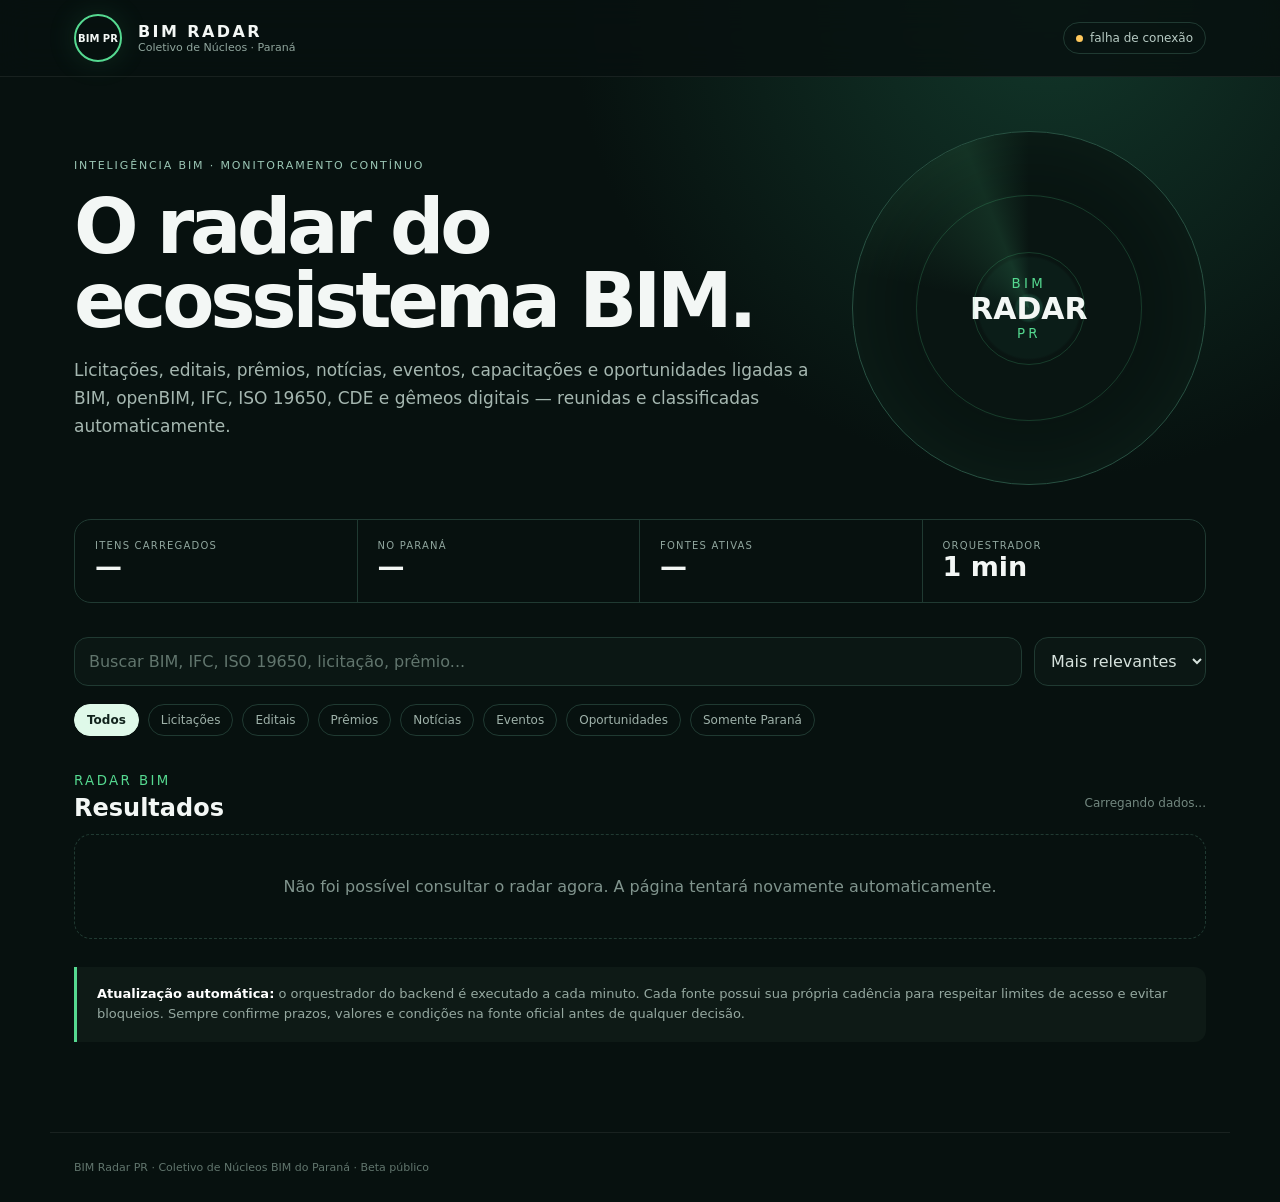
<file: index.html>
<!doctype html>
<html lang="pt-BR">
<head>
<meta charset="utf-8">
<meta name="viewport" content="width=device-width,initial-scale=1">
<title>BIM Radar PR</title>
<meta name="description" content="Radar automatizado de licitações, editais, prêmios, notícias, eventos e oportunidades relacionadas a BIM.">
<style>
:root{--bg:#07110f;--card:#0d1a17;--line:#203a32;--txt:#f3f7f5;--mut:#90a69e;--g:#55d990;--blue:#57a8ff;--warn:#ffc85c}
*{box-sizing:border-box}html{scroll-behavior:smooth}body{margin:0;background:radial-gradient(circle at 82% 0,#12372a 0,transparent 30%),var(--bg);color:var(--txt);font-family:Inter,system-ui,-apple-system,Segoe UI,sans-serif}a{color:inherit;text-decoration:none}button,input,select{font:inherit}
header{position:sticky;top:0;z-index:10;backdrop-filter:blur(16px);background:#07110fdd;border-bottom:1px solid #ffffff12}.bar{height:76px;display:flex;align-items:center;gap:16px;max-width:1180px;margin:auto;padding:0 24px}.logo{width:48px;height:48px;border-radius:50%;border:2px solid var(--g);display:grid;place-items:center;font-size:10px;font-weight:900;box-shadow:0 0 30px #55d99020}.brand{display:grid}.brand b{letter-spacing:.15em}.brand span{color:var(--mut);font-size:11px}.status{margin-left:auto;border:1px solid var(--line);border-radius:999px;padding:8px 12px;color:#b8cbc4;font-size:12px;white-space:nowrap}.status i{display:inline-block;width:7px;height:7px;border-radius:50%;background:var(--warn);margin-right:7px}.status.ok i{background:var(--g);box-shadow:0 0 12px #55d990}
main{max-width:1180px;margin:auto;padding:54px 24px 90px}.hero{display:grid;grid-template-columns:1.35fr .65fr;gap:42px;align-items:center;min-height:330px}.ey{color:#9bc6b5;letter-spacing:.17em;text-transform:uppercase;font-size:11px}.hero h1{font-size:clamp(42px,6vw,76px);line-height:.97;letter-spacing:-.055em;margin:18px 0}.hero p{color:#a5b7b0;line-height:1.65;font-size:17px;max-width:760px}.radar{aspect-ratio:1;border:1px solid #285142;border-radius:50%;position:relative;background:radial-gradient(circle,#14372c 0 5%,#0b1d18 6% 20%,#091512 21%);box-shadow:inset 0 0 80px #55d9900e}.radar:before,.radar:after{content:"";position:absolute;border:1px solid #55d99032;border-radius:50%;inset:18%}.radar:after{inset:34%}.sweep{position:absolute;inset:0;border-radius:50%;background:conic-gradient(from 0deg,transparent 0 78%,#55d99022 94%,transparent 100%);animation:spin 5s linear infinite}.rtext{position:absolute;inset:0;display:grid;place-content:center;text-align:center}.rtext small{color:var(--g);letter-spacing:.25em}.rtext strong{font-size:30px}@keyframes spin{to{transform:rotate(360deg)}}
.stats{display:grid;grid-template-columns:repeat(4,1fr);border:1px solid var(--line);border-radius:17px;overflow:hidden;margin:34px 0}.stat{padding:20px;border-right:1px solid var(--line)}.stat:last-child{border-right:0}.stat span{display:block;color:var(--mut);font-size:10px;letter-spacing:.12em;text-transform:uppercase}.stat b{font-size:27px}
.controls{display:grid;grid-template-columns:1fr auto;gap:12px;margin:30px 0 18px}.search{display:flex;align-items:center;border:1px solid var(--line);background:#0b1714;border-radius:14px;padding:0 14px}.search input{width:100%;border:0;outline:0;background:transparent;color:var(--txt);padding:14px 0}.search input::placeholder{color:#61756d}.sort{border:1px solid var(--line);background:#0b1714;color:#d6e2dd;border-radius:14px;padding:0 12px}
.filters{display:flex;gap:9px;flex-wrap:wrap;margin:0 0 30px}.chip{cursor:pointer;border:1px solid var(--line);background:transparent;padding:8px 12px;border-radius:999px;color:#9fb2aa;font-size:12px}.chip.on{background:#dff9e9;color:#10231c;border-color:#dff9e9;font-weight:800}.chip.pr.on{background:#cfe5ff;border-color:#cfe5ff}
.head{display:flex;justify-content:space-between;align-items:end;margin:34px 0 12px}.head small{color:var(--g);letter-spacing:.18em}.head h2{margin:5px 0 0}.head p{color:#72877f;font-size:12px;text-align:right}
.feed{display:grid;gap:12px}.item{display:block;border:1px solid var(--line);background:linear-gradient(180deg,#11231f,#0b1815);border-radius:17px;padding:21px;transition:.2s transform,.2s border-color}.item:hover{transform:translateY(-2px);border-color:#3e6a5b}.top{display:flex;justify-content:space-between;gap:16px;align-items:center}.tag{font-size:10px;text-transform:uppercase;letter-spacing:.11em;font-weight:800;padding:6px 9px;border-radius:6px;background:#123526;color:#85e8ae}.tag.edital{background:#102940;color:#83c2ff}.tag.premio{background:#281d38;color:#c8a8ff}.tag.evento{background:#342b14;color:#f3d67a}.tag.licitacao{background:#16333c;color:#8de0ed}.tag.oportunidade{background:#2d2215;color:#ffc982}.score{color:#9bc7b5;font-size:12px}.item h3{font-size:20px;margin:14px 0 8px;line-height:1.3}.item p{color:#95a8a0;line-height:1.55;font-size:14px;margin:0}.meta{display:flex;gap:13px;flex-wrap:wrap;margin-top:15px;color:#71867e;font-size:11px}.value{color:#a9e5c1}.empty{border:1px dashed var(--line);border-radius:17px;padding:42px;text-align:center;color:#80948d}.notice{margin-top:28px;border-left:3px solid var(--g);background:#0e1a16;padding:17px 20px;border-radius:0 12px 12px 0;color:#95a8a0;line-height:1.55;font-size:13px}.notice b{color:#fff}
footer{max-width:1180px;margin:auto;padding:28px 24px;border-top:1px solid #ffffff12;color:#61756d;font-size:11px}
@media(max-width:800px){.hero{grid-template-columns:1fr}.radar{width:min(290px,75vw)}.stats{grid-template-columns:1fr 1fr}.stat:nth-child(2){border-right:0}.stat{border-bottom:1px solid var(--line)}.controls{grid-template-columns:1fr}.sort{height:48px}}
@media(max-width:520px){main{padding:36px 16px 70px}.bar{padding:0 16px}.status{display:none}.stats{grid-template-columns:1fr}.stat{border-right:0}.hero h1{font-size:44px}.head{align-items:start;gap:12px}.head p{max-width:130px}}
</style>
</head>
<body>
<header><div class="bar"><div class="logo">BIM PR</div><div class="brand"><b>BIM RADAR</b><span>Coletivo de Núcleos · Paraná</span></div><div id="status" class="status"><i></i><span>conectando ao radar</span></div></div></header>
<main>
<section class="hero">
<div><div class="ey">Inteligência BIM · Monitoramento contínuo</div><h1>O radar do ecossistema BIM.</h1><p>Licitações, editais, prêmios, notícias, eventos, capacitações e oportunidades ligadas a BIM, openBIM, IFC, ISO 19650, CDE e gêmeos digitais — reunidas e classificadas automaticamente.</p></div>
<div class="radar"><div class="sweep"></div><div class="rtext"><small>BIM</small><strong>RADAR</strong><small>PR</small></div></div>
</section>
<section class="stats">
<div class="stat"><span>Itens carregados</span><b id="statTotal">—</b></div>
<div class="stat"><span>No Paraná</span><b id="statPR">—</b></div>
<div class="stat"><span>Fontes ativas</span><b id="statSources">—</b></div>
<div class="stat"><span>Orquestrador</span><b>1 min</b></div>
</section>
<div class="controls">
<label class="search"><input id="search" type="search" placeholder="Buscar BIM, IFC, ISO 19650, licitação, prêmio..."></label>
<select id="sort" class="sort" aria-label="Ordenação"><option value="relevance">Mais relevantes</option><option value="recent">Mais recentes</option></select>
</div>
<div id="filters" class="filters">
<button class="chip on" data-cat="todos">Todos</button>
<button class="chip" data-cat="licitacao">Licitações</button>
<button class="chip" data-cat="edital">Editais</button>
<button class="chip" data-cat="premio">Prêmios</button>
<button class="chip" data-cat="noticia">Notícias</button>
<button class="chip" data-cat="evento">Eventos</button>
<button class="chip" data-cat="oportunidade">Oportunidades</button>
<button id="prOnly" class="chip pr">Somente Paraná</button>
</div>
<div class="head"><div><small>RADAR BIM</small><h2 id="resultTitle">Resultados</h2></div><p id="lastUpdate">Carregando dados...</p></div>
<section id="feed" class="feed"><div class="empty">Consultando o radar...</div></section>
<div class="notice"><b>Atualização automática:</b> o orquestrador do backend é executado a cada minuto. Cada fonte possui sua própria cadência para respeitar limites de acesso e evitar bloqueios. Sempre confirme prazos, valores e condições na fonte oficial antes de qualquer decisão.</div>
</main>
<footer>BIM Radar PR · Coletivo de Núcleos BIM do Paraná · Beta público</footer>
<script>
const SB="https://llhuncbadsawvcrdfdol.supabase.co";
const KEY="sb_publishable_HtWKkD7A-w-lWLyP88HWRg_DVxwY1DJ";
let items=[],sources=[],activeCat="todos",onlyPR=false;

const $=id=>document.getElementById(id);
const fmtDate=v=>{if(!v)return"";const d=new Date(v);return isNaN(d)?"":new Intl.DateTimeFormat("pt-BR",{day:"2-digit",month:"short",year:"numeric"}).format(d)};
const fmtMoney=(n,c)=>{if(n===null||n===undefined)return"";try{return new Intl.NumberFormat("pt-BR",{style:"currency",currency:c||"BRL"}).format(Number(n))}catch{return String(n)}};
const label={licitacao:"Licitação",edital:"Edital",premio:"Prêmio",noticia:"Notícia",evento:"Evento",oportunidade:"Oportunidade"};
function text(el,value){el.textContent=value??"";return el}
function el(tag,cls){const n=document.createElement(tag);if(cls)n.className=cls;return n}

async function api(path){
  const r=await fetch(SB+"/rest/v1/"+path,{headers:{apikey:KEY}});
  if(!r.ok)throw new Error("HTTP "+r.status);
  return r.json();
}
async function load(){
  try{
    const data=await Promise.all([
      api("opportunities?select=id,title,summary,category,source_name,url,location,state,country,published_at,deadline_at,estimated_value,currency,relevance,keywords,first_seen_at&order=relevance.desc&limit=250"),
      api("sources?select=source_key,name,enabled,last_scanned_at,last_status,last_error,cadence_minutes&order=name.asc")
    ]);
    items=data[0]||[];sources=data[1]||[];
    const active=sources.filter(x=>x.enabled);
    $("statTotal").textContent=String(items.length);
    $("statPR").textContent=String(items.filter(x=>x.state==="PR").length);
    $("statSources").textContent=String(active.length);
    const good=active.filter(x=>x.last_status==="success").length;
    const st=$("status");st.classList.toggle("ok",good>0);
    st.querySelector("span").textContent=good>0?good+" fontes operacionais":"radar em inicialização";
    const dates=active.map(x=>x.last_scanned_at).filter(Boolean).map(x=>new Date(x)).filter(x=>!isNaN(x));
    const max=dates.length?new Date(Math.max.apply(null,dates.map(x=>x.getTime()))):null;
    $("lastUpdate").textContent=max?"Última varredura: "+max.toLocaleString("pt-BR"):"Aguardando primeira varredura";
    render();
  }catch(e){
    $("status").querySelector("span").textContent="falha de conexão";
    $("feed").innerHTML='<div class="empty">Não foi possível consultar o radar agora. A página tentará novamente automaticamente.</div>';
  }
}
function filtered(){
  const q=$("search").value.trim().toLowerCase();
  let arr=items.filter(x=>(activeCat==="todos"||x.category===activeCat)&&(!onlyPR||x.state==="PR"));
  if(q)arr=arr.filter(x=>[x.title,x.summary,x.source_name,x.location,(x.keywords||[]).join(" ")].join(" ").toLowerCase().includes(q));
  if($("sort").value==="recent")arr.sort((a,b)=>new Date(b.published_at||b.first_seen_at||0)-new Date(a.published_at||a.first_seen_at||0));
  else arr.sort((a,b)=>(b.relevance||0)-(a.relevance||0));
  return arr;
}
function render(){
  const arr=filtered(),feed=$("feed");feed.replaceChildren();
  $("resultTitle").textContent=arr.length+" resultado"+(arr.length===1?"":"s");
  if(!arr.length){feed.appendChild(text(el("div","empty"),"Nenhum item encontrado com estes filtros."));return}
  arr.forEach(x=>{
    const a=el("a","item");a.href=x.url;a.target="_blank";a.rel="noopener noreferrer";
    const top=el("div","top");
    top.appendChild(text(el("span","tag "+(x.category||"noticia")),label[x.category]||"Conteúdo"));
    top.appendChild(text(el("span","score"),"Relevância "+(x.relevance||0)));
    a.appendChild(top);
    a.appendChild(text(el("h3"),x.title));
    if(x.summary)a.appendChild(text(el("p"),x.summary.length>360?x.summary.slice(0,357)+"...":x.summary));
    const meta=el("div","meta");
    if(x.source_name)meta.appendChild(text(el("span"),x.source_name));
    if(x.location)meta.appendChild(text(el("span"),x.location));
    const dt=fmtDate(x.published_at||x.first_seen_at);if(dt)meta.appendChild(text(el("span"),dt));
    if(x.deadline_at)meta.appendChild(text(el("span"),"Data/prazo: "+fmtDate(x.deadline_at)));
    if(x.estimated_value!==null&&x.estimated_value!==undefined)meta.appendChild(text(el("span","value"),fmtMoney(x.estimated_value,x.currency)));
    if(x.keywords&&x.keywords.length)meta.appendChild(text(el("span"),x.keywords.slice(0,4).join(" · ")));
    a.appendChild(meta);feed.appendChild(a);
  });
}
document.querySelectorAll("[data-cat]").forEach(b=>b.addEventListener("click",()=>{
  document.querySelectorAll("[data-cat]").forEach(x=>x.classList.remove("on"));b.classList.add("on");activeCat=b.dataset.cat;render();
}));
$("prOnly").addEventListener("click",()=>{onlyPR=!onlyPR;$("prOnly").classList.toggle("on",onlyPR);render()});
$("search").addEventListener("input",render);$("sort").addEventListener("change",render);
load();setInterval(load,60000);
</script>
</body>
</html>
</file>
